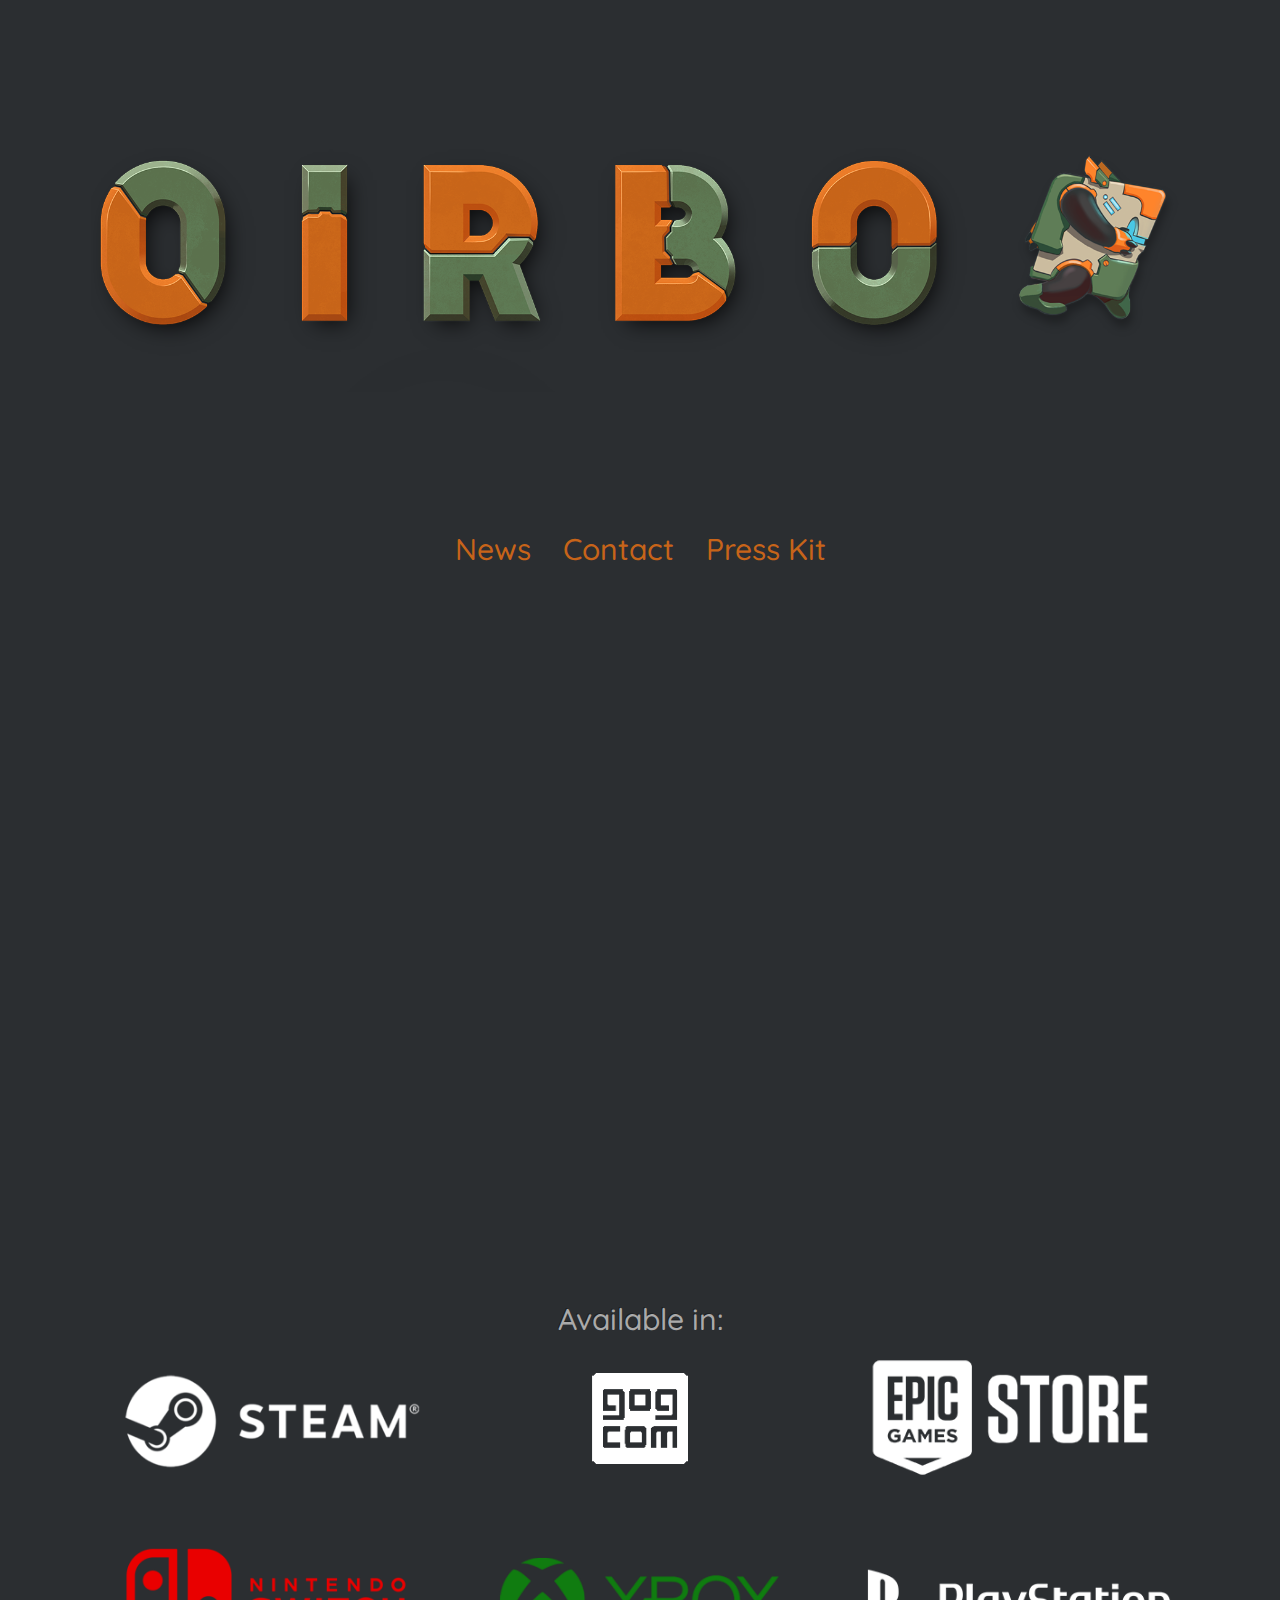
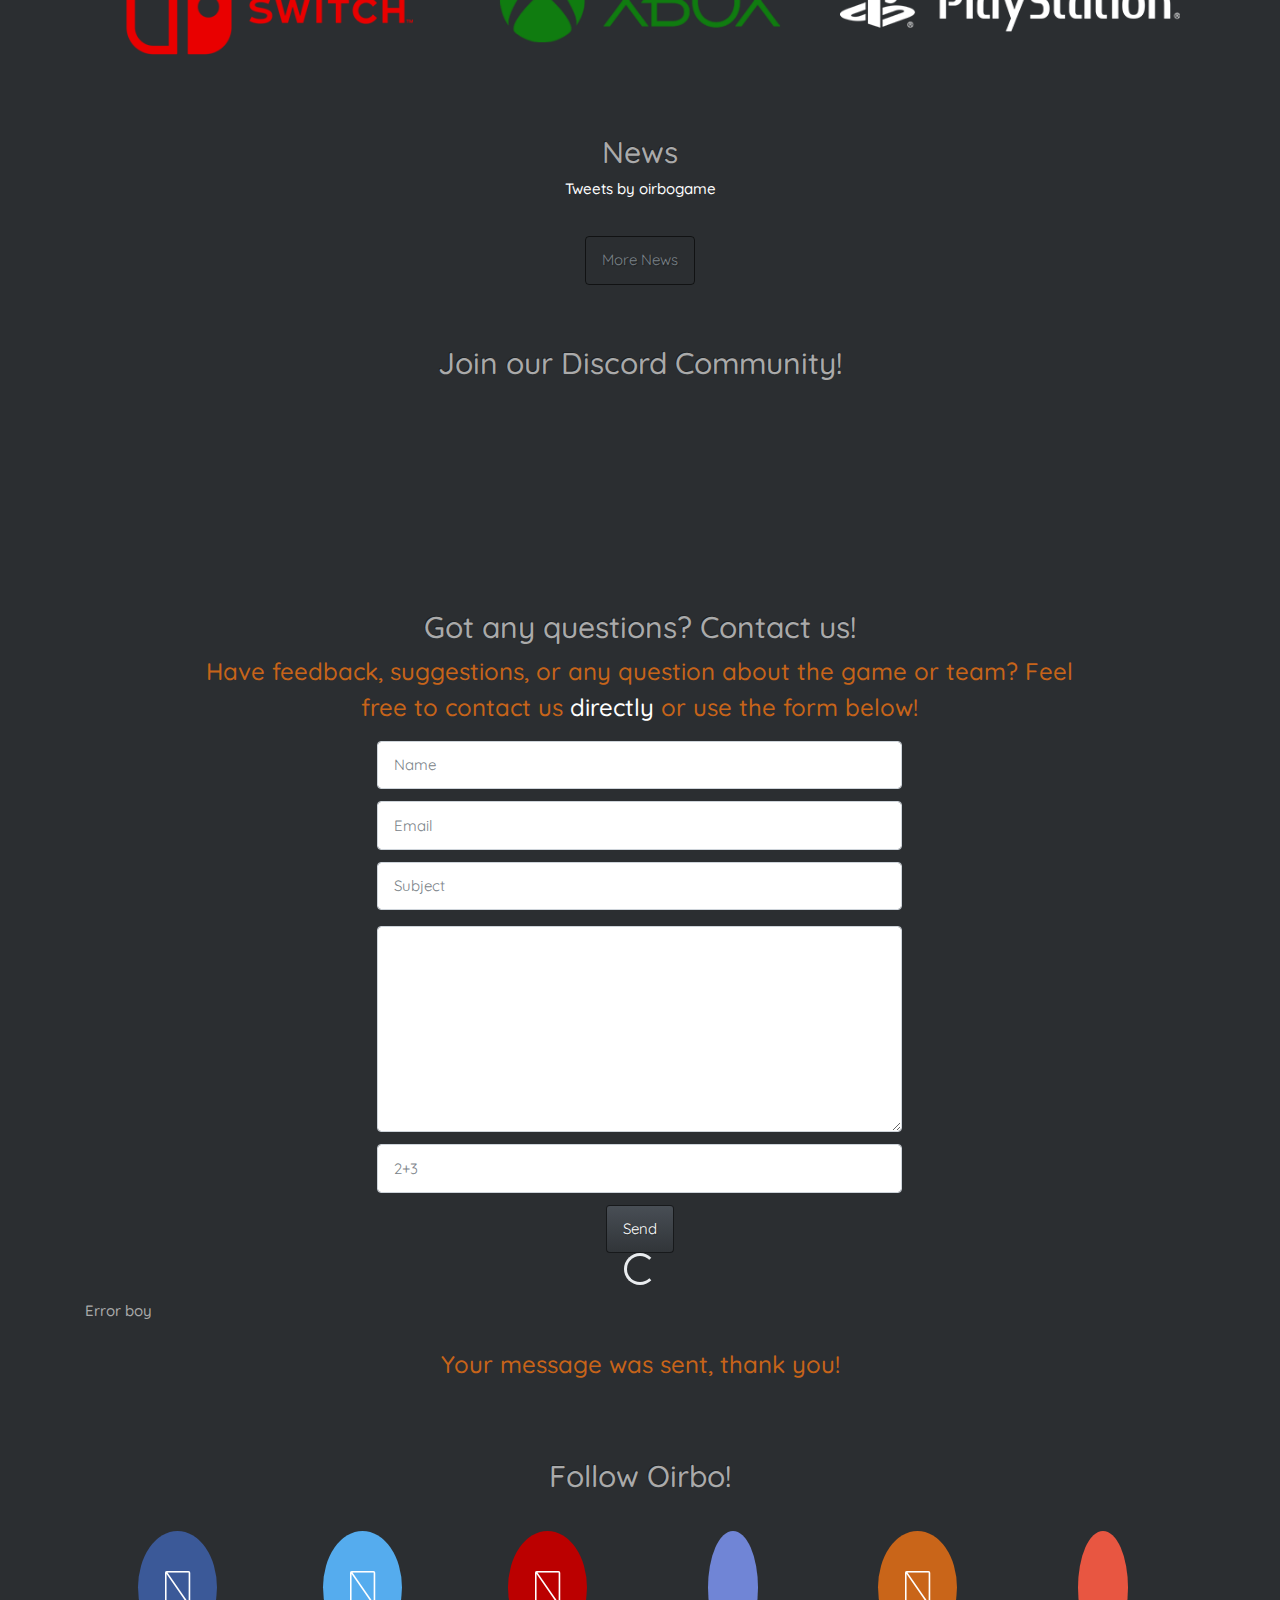
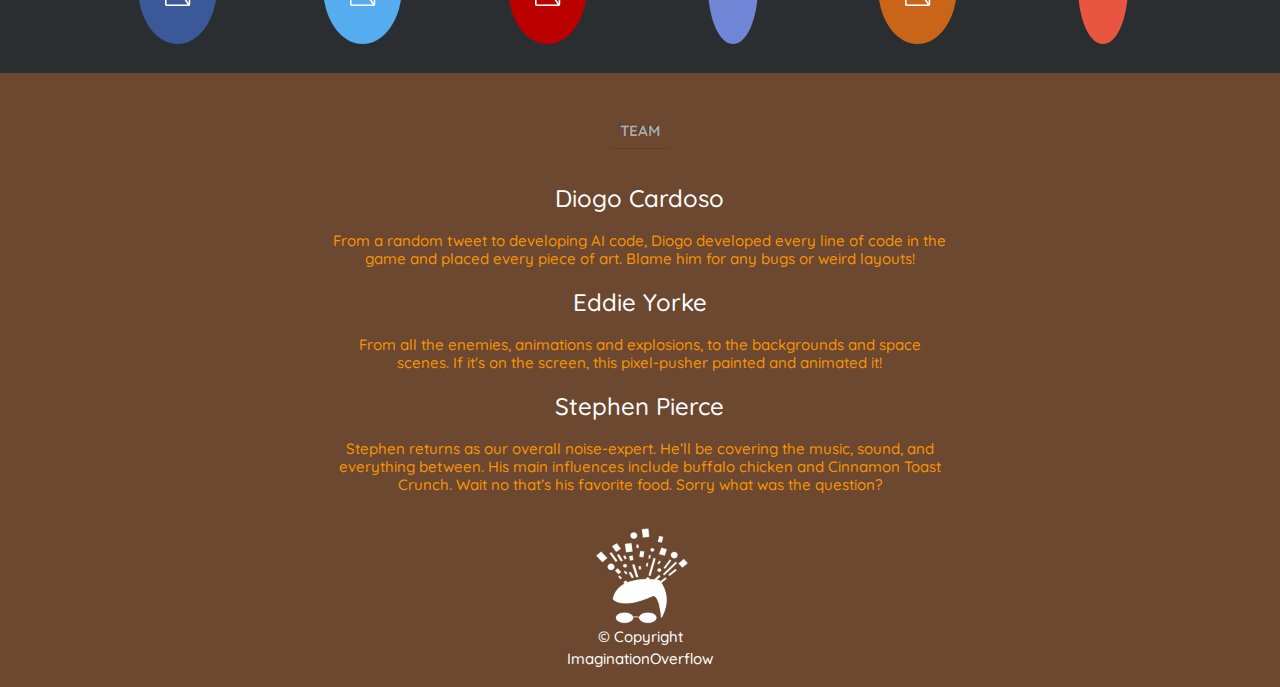
<file: index.html>
<!DOCTYPE html>
<html lang="en">
	<head>
<!-- Global site tag (gtag.js) - Google Analytics -->
<script async src="https://www.googletagmanager.com/gtag/js?id=UA-41424791-26"></script>
<script>
	
  window.dataLayer = window.dataLayer || [];
  function gtag(){dataLayer.push(arguments);}
  gtag('js', new Date());

  gtag('config', 'UA-41424791-26');
</script>

<!-- Primary Meta Tags -->
<title>Oirbo</title>
<meta name="title" content="Oirbo">
<meta name="description" content="Explore a labyrinthian spacecraft and discover its mysteries and purpose. Help Oirbo navigate a metroidvania inspired, hand-drawn, 2D action-platformer full of secrets to uncover, areas to explore and enemies to dismantle. The choices are yours to make, how will you unravel the twisted story?
">
<meta charset="utf-8" />
<meta name="viewport" content="width=device-width, initial-scale=1, shrink-to-fit=no" />
<meta name="robots" content="index, follow">
<meta http-equiv="Content-Type" content="text/html; charset=utf-8">
<meta name="language" content="English">
<meta name="revisit-after" content="1 days">
<meta name="author" content="Diogo Cardoso">
<!-- Open Graph -->
<meta property="og:type" content="website">
<meta property="og:url" content="https://oirbo.com/">
<meta property="og:title" content="Oirbo">
<meta property="og:description" content="Explore a labyrinthian spacecraft and discover its mysteries and purpose. Help Oirbo navigate a metroidvania inspired, hand-drawn, 2D action-platformer full of secrets to uncover, areas to explore and enemies to dismantle. The choices are yours to make, how will you unravel the twisted story?">
<meta property="og:image" content="https://oirbo.com/imgs/metabanner.png">
<meta property="og:video" content="https://www.youtube.com/watch?v=ZQxJly5sbVQ">
<meta property="og:locale" content="en_US">
<meta property="og:site_name" content="Oirbo">
<meta property="og:image" content="https://oirbo.com/imgs/metabanner.png">
<meta property="og:image:secure_url" content="https://oirbo.com/imgs/metabanner.png">
<meta property="og:image:width" content="616">
<meta property="og:image:height" content="353">
<!-- Facebook -->
<meta name="fb:admins" content="584827775337159">
<!-- Twitter -->
<meta property="twitter:card" content="summary_large_image">
<meta property="twitter:url" content="https://oirbo.com/">
<meta property="twitter:title" content="Oirbo">
<meta property="twitter:creator" content="@imaginationover">
<meta property="twitter:site" content="@oirbogame">
<meta property="twitter:description" content="Explore a labyrinthian spacecraft and discover its mysteries and purpose. Help Oirbo navigate a metroidvania inspired, hand-drawn, 2D action-platformer full of secrets to uncover, areas to explore and enemies to dismantle. The choices are yours to make, how will you unravel the twisted story?
">
<meta property="twitter:image" content="https://oirbo.com/imgs/metabanner.png">

	
				<link rel="apple-touch-icon" sizes="180x180" href="/mfavicon/apple-touch-icon.png"/>
		<link rel="icon" type="image/png" sizes="32x32" href="/mfavicon/favicon-32x32.png"/>
		<link rel="icon" type="image/png" sizes="16x16" href="/mfavicon/favicon-16x16.png"/>
		<link rel="manifest" href="/mfavicon/site.webmanifest"/>
		<link rel="mask-icon" href="/mfavicon/safari-pinned-tab.svg" color="#5bbad5"/>
		<link rel="shortcut icon" href="/mfavicon/favicon.ico"/>
		<meta name="msapplication-TileColor" content="#da532c"/>
		<meta name="msapplication-config" content="/mfavicon/browserconfig.xml"/>
		<meta name="theme-color" content="#ffffff"/>
		
		<!-- Required meta tags -->

		<!-- Bootstrap CSS -->
		<link rel="stylesheet" href="https://stackpath.bootstrapcdn.com/bootstrap/4.3.1/css/bootstrap.min.css"
        integrity="sha384-ggOyR0iXCbMQv3Xipma34MD+dH/1fQ784/j6cY/iJTQUOhcWr7x9JvoRxT2MZw1T" crossorigin="anonymous" />
		<link rel="stylesheet" href="https://cdnjs.cloudflare.com/ajax/libs/font-awesome/4.7.0/css/font-awesome.min.css">
			<link rel="stylesheet" href="https://use.fontawesome.com/releases/v5.8.1/css/all.css" integrity="sha384-50oBUHEmvpQ+1lW4y57PTFmhCaXp0ML5d60M1M7uH2+nqUivzIebhndOJK28anvf" crossorigin="anonymous">
				<link rel="stylesheet" href="css/bootstrap.min.css" />
				<link rel="stylesheet" href="css/bootstrap_and_overides.css" />
				<title>Oirbo</title>

			</head>
			<body>
				<div class="container" >
					<img src="imgs/banner.png" class="img-fluid" alt="Banner" />
					<ul class="nav justify-content-center">
						<li class="nav-item">
							<a class="nav-link" href="#news" >News</a>
						</li>
						<li class="nav-item">
							<a class="nav-link" href="#contact">Contact</a>
						</li>
						
						<li class="nav-item">
							<a class="nav-link" href="/presskit">Press Kit</a>
						</li>


					</ul>
					<div class="row" id="screens">
					<div class="video-container">
  <iframe src="https://www.youtube.com/embed/ZQxJly5sbVQ" frameborder="0" allow="accelerometer; autoplay; encrypted-media; gyroscope; picture-in-picture" allowfullscreen></iframe>
</div>
					
					<!--  
						<div id="carouselExampleIndicators" class="carousel slide" data-ride="carousel">
							<ol class="carousel-indicators">
								<li data-target="#carouselExampleIndicators" data-slide-to="0" class="active"/>
								<li data-target="#carouselExampleIndicators" data-slide-to="1"/>
								<li data-target="#carouselExampleIndicators" data-slide-to="2"/>
								<li data-target="#carouselExampleIndicators" data-slide-to="3"/>
								<li data-target="#carouselExampleIndicators" data-slide-to="5"/>
								<li data-target="#carouselExampleIndicators" data-slide-to="6"/>
								<li data-target="#carouselExampleIndicators" data-slide-to="7"/>
								<li data-target="#carouselExampleIndicators" data-slide-to="8"/>
								<li data-target="#carouselExampleIndicators" data-slide-to="9"/>
								<li data-target="#carouselExampleIndicators" data-slide-to="10"/>
							</ol>
							<div class="carousel-inner">
								<div class="carousel-item active">
									<img class="d-block w-100" src="imgs/s1.png" alt="s1" />
								</div>
								<div class="carousel-item">
									<img class="d-block w-100" src="imgs/s2.png" alt="s2" />
								</div>
								<div class="carousel-item">
									<img class="d-block w-100" src="imgs/s3.png" alt="s3" />
								</div>
								<div class="carousel-item">
									<img class="d-block w-100" src="imgs/s4.png" alt="s4" />
								</div>
								<div class="carousel-item">
									<img class="d-block w-100" src="imgs/s5.png" alt="s5" />
								</div>
								<div class="carousel-item">
									<img class="d-block w-100" src="imgs/s6.png" alt="s6" />
								</div>
								<div class="carousel-item">
									<img class="d-block w-100" src="imgs/s7.png" alt="s7" />
								</div>
								<div class="carousel-item">
									<img class="d-block w-100" src="imgs/s8.png" alt="s8" />
								</div>
								<div class="carousel-item">
									<img class="d-block w-100" src="imgs/s9.png" alt="s9" />
								</div>
								<div class="carousel-item">
									<img class="d-block w-100" src="imgs/s10.png" alt="s10" />
								</div>
								
							</div>
							<a class="carousel-control-prev" href="#carouselExampleIndicators" role="button" data-slide="prev">
								<span class="carousel-control-prev-icon" aria-hidden="true"/>
								<span class="sr-only">Previous</span>
							</a>
							<a class="carousel-control-next" href="#carouselExampleIndicators" role="button" data-slide="next">
								<span class="carousel-control-next-icon" aria-hidden="true"/>
								<span class="sr-only">Next</span>
							</a>
						</div>
						-->
					</div>

					<div class="row" id="stores">
						<div class="w-100 text-center mtitle" sty>
							<h2>Available in: </h2>
						</div>
						<div class="col-md">
							<a href="https://store.steampowered.com/app/1074280?utm_source=site" class="mstore">
								<img src="imgs/steamlogo.png" class="img-fluid" />
							</a>
						</div>
						<div class="col-md" >
							<a href="https://www.gog.com/en/game/oirbo" class="mstore">
								<img src="imgs/goglogo.png" class="img-fluid" />
							</a>
						</div>
						<div class="col-md">
							<a href="https://store.epicgames.com/p/oirbo-c063b7" class="mstore">
								<img src="imgs/epic.png" class="img-fluid" />
							</a>
						</div>
						
						
					</div>		
					
					<div class="row" id="stores">
						
					
						<div class="col-md">
							<a href="https://www.nintendo.com/us/store/products/oirbo-switch/?srsltid=AfmBOoqzCUPNRj5SeA3Orj-FFPtJdEuv-2YxYn8PWsxtrZj0mkzWfW6n" class="mstore">
								<img src="imgs/switchlogo.png" class="img-fluid" />
							</a>
						</div>
						<div class="col-md">
							<a href="https://www.microsoft.com/store/apps/9NF744DF5FQ3" class="mstore">
								<img src="imgs/xboxlogo.png" class="img-fluid" />
							</a>
						</div>
						<div class="col-md">
							<a href="https://store.playstation.com/pt-pt/concept/10004777" class="mstore">
								<img src="imgs/pslogo.png" class="img-fluid" />
							</a>
						</div>
					</div>			
					
					<div class="row" id="news">
						<div class="w-100 text-center mtitle" >
							<h2>News</h2>
						</div>
					
						<div class="card-group" style="margin:0px" id="newsContainer">


						</div>
					
						<div></div>
						<div align-items-center style="margin:auto;max-width:500px">
						<a class="twitter-timeline" href="https://twitter.com/oirbogame?ref_src=twsrc%5Etfw">Tweets by oirbogame</a> <script async src="https://platform.twitter.com/widgets.js" charset="utf-8"></script>
						</div>
					</div>
					
					<div id="maillist" class="row" >
						<div align-items-center style="margin:auto;max-width:500px">
							<a href="https://www.patreon.com/imaginationoverflow/posts?tag=Oirbo" target="_blank" class="btn btn-outline-secondary"  >
                        More News
						</a>
						</div>
						</div>

					
					<div id="discordjoin" class="row justify-content-center align-items-center">
						<div class="w-100 text-center mtitle" >
							<h2>Join our Discord Community! </h2>
						</div>

						<iframe src="https://discordapp.com/widget?id=372168682295656460&theme=dark" width="525" height="160" allowtransparency="true" frameborder="0">
						</iframe>

					</div>				

					<div class="row " id="contact" >
						<div class="w-100 text-center mtitle" >
							<h2>Got any questions? Contact us! </h2>
						</div>
						<div class="message_content">


							<div class="col-sm-10 offset-sm-1 text-center">

								<form onSubmit="return handleForm()" id="formid" class="wow fadeIn justify-content-center" data-wow-duration="2s">
									<div class="message_heading_text center-content wow zoomIn" id="messageHeader" data-wow-duration="1s">
										<p>Have feedback, suggestions, or any question about the game or team? Feel free to contact us <a href="mailto:press@imaginationoverflow.com?subject=[Oirbo%20Site]">directly</a> or use the form below!</p>
									</div>
									<div class="form-group myinput">
										<input type="text" class="form-control" id="contactName" name="name" placeholder="Name" required=""/>
									</div>


									<div class="form-group myinput">
										<input type="email" class="form-control validate" id="contactEmail" name="email" placeholder="Email" required=""/>
									</div>

									<div class="form-group myinput">
										<input type="text" class="form-control" id="contactSubject" placeholder="Subject"/>

										<!-- end of form-group -->

										<div class="form-group mt-3 myinput">
											<textarea class="form-control" name="message"  id="contactMessage" rows="8" placeholder="Message" required> </textarea>
										</div>
										
										<div class="form-group myinput">
											<input type="text" class="form-control validate" id="math" name="math" placeholder="2+3" required=""/>
										</div>

										<div class="center-content" id="contactformbut">
											<button type="submit" value="Submit" class="btn btn-primary">Send</button>
										</div>
										<div id="contactFormLoad" class="spinner-border text-light" role="status">
											<span class="sr-only">Loading...</span>
										</div>

									</div>
								</div>




							</form>	

							<div id="message-warning" > Error boy</div>
							<div id="message-success" class="w-100 text-center mtitle" >
								<p>Your message was sent, thank you!</p>
							</i>
						</div>


					</div>
				</div>

				<div class="row" id="social">
					<div class="w-100 text-center mtitle mb-5" >
						<h2>Follow Oirbo! </h2>
					</div>
					<div class="col text-center">
						<a href="http://fb.com/oirbogame" class="fab fa-facebook mt-2"> </a>
					</div>
					<div class="col text-center">
						<a href="http://twitter.com/oirbogame" class="fab fa-twitter mt-2"> </a>
					</div>
					<div class="col text-center">
						<a href="https://www.youtube.com/channel/UC_zdox2LIm3eapKAMm0I_9w" class="fab fa-youtube mt-2"> </a>
					</div>
					<div class="col text-center">
						<a href="https://discord.gg/UPX5HsX" class="fab fa-discord mt-2"> </a>
					</div>
					<div class="col text-center">
						<a href="mailto:press@imaginationoverflow.com?subject=[Oirbo Site]" target="_top" class="far fa-envelope mt-2"> </a>
					</div>
					<div class="col text-center">
						<a href="https://www.patreon.com/imaginationoverflow" class="fab fa-patreon mt-2"> </a>
					</div>
				
				</div>



			</div>
			<!-- Footer -->
			<footer class="page-footer font-small blue-grey lighten-5" style="background-color:#6B482F;padding-top:1px;margin-top:48px">



				<!-- Footer Links -->
				<div class="container text-center text-md-left mt-5">

					<!-- Grid row -->
					<div class="row mt-3 dark-grey-text justify-content-md-center">

						<div class="col-sm-7  text-center">

							<!-- Links -->
							<h6 class="text-uppercase font-weight-bold">Team</h6>
							<hr class="teal accent-3 mb-4 mt-0 d-inline-block mx-auto" style="width: 60px;">
								<p>
									<a class="dark-grey-text" href="https://www.linkedin.com/in/diogocardoso89/">Diogo Cardoso</a>
								</br>	
								<p class="h6 text-warning">From a random tweet to developing AI code, Diogo developed every line of code in the game and placed every piece of art. Blame him for any bugs or weird layouts!
								</p>
							</p>
							<p>
								<a class="dark-grey-text" href="https://eyorke.artstation.com/">Eddie Yorke</a>
							</br>
							<p class="h6 text-warning">From all the enemies, animations and explosions, to the backgrounds and space scenes. If it's on the screen, this pixel-pusher painted and animated it!
							</p>
						</p>
						<p>
							<a class="dark-grey-text" href="http://www.twinravensaudio.com/">Stephen Pierce</a>
						</br>
						<p class="h6 text-warning">Stephen returns as our overall noise-expert. He’ll be covering the music, sound, and everything between. His main influences include buffalo chicken and Cinnamon Toast Crunch. Wait no that’s his favorite food. Sorry what was the question?
						</p>
					</p>



				</div>
				<!-- Grid column -->

				<!-- Grid column -->

				<!-- Grid column -->

				<!-- Grid column -->

				<!-- Grid row -->

			</div>
			<!-- Footer Links -->

			<!-- Copyright -->
			<div class="footer-copyright text-center text-black-50 py-3">
				<div class="text-center myclick">
							
					<a href="http://imaginationoverflow.com">
						<img src="imgs/iologo.png" style="width:100px"/>
						</br>
						<a style="color:white">	© Copyright</br>
						ImaginationOverflow</a>
					</a>
				</div>
			</div>
			<!-- Copyright -->

		</footer>
		<!-- Footer -->
		<!-- Optional JavaScript -->
		<!-- jQuery first, then Popper.js, then Bootstrap JS -->
		<script src="https://code.jquery.com/jquery-3.2.1.min.js">
		</script>
		<script src="https://cdnjs.cloudflare.com/ajax/libs/popper.js/1.14.7/umd/popper.min.js"
    integrity="sha384-UO2eT0CpHqdSJQ6hJty5KVphtPhzWj9WO1clHTMGa3JDZwrnQq4sF86dIHNDz0W1" crossorigin="anonymous">
		</script>
		<script src="https://stackpath.bootstrapcdn.com/bootstrap/4.3.1/js/bootstrap.min.js"
    integrity="sha384-JjSmVgyd0p3pXB1rRibZUAYoIIy6OrQ6VrjIEaFf/nJGzIxFDsf4x0xIM+B07jRM" crossorigin="anonymous">
		</script>

		<script type="text/javascript" src="https://cdn.emailjs.com/dist/email.min.js">
		</script>
		<script type="text/javascript">
       (function(){
          emailjs.init("user_yr5l5uVR3wgEKxRpE9t8q");
		  $('#message-warning').hide();
		  $('#message-success').hide();
		  $('#contactFormLoad').hide();
		  $("#contactMessage").html("");
		  
		  
		    const a = Math.floor(Math.random() * 10); // 0–9
			const b = Math.floor(Math.random() * 10); // 0–9
			var contactMath = $('#formid #math').attr('placeholder', `${a} + ${b}`);
       })();


		</script>
		<script type="text/javascript" src="js/myscript.js">
		</script>
		<script type="text/javascript" src="js/moment.min.js">
		</script>
	</body>
</html>
</file>
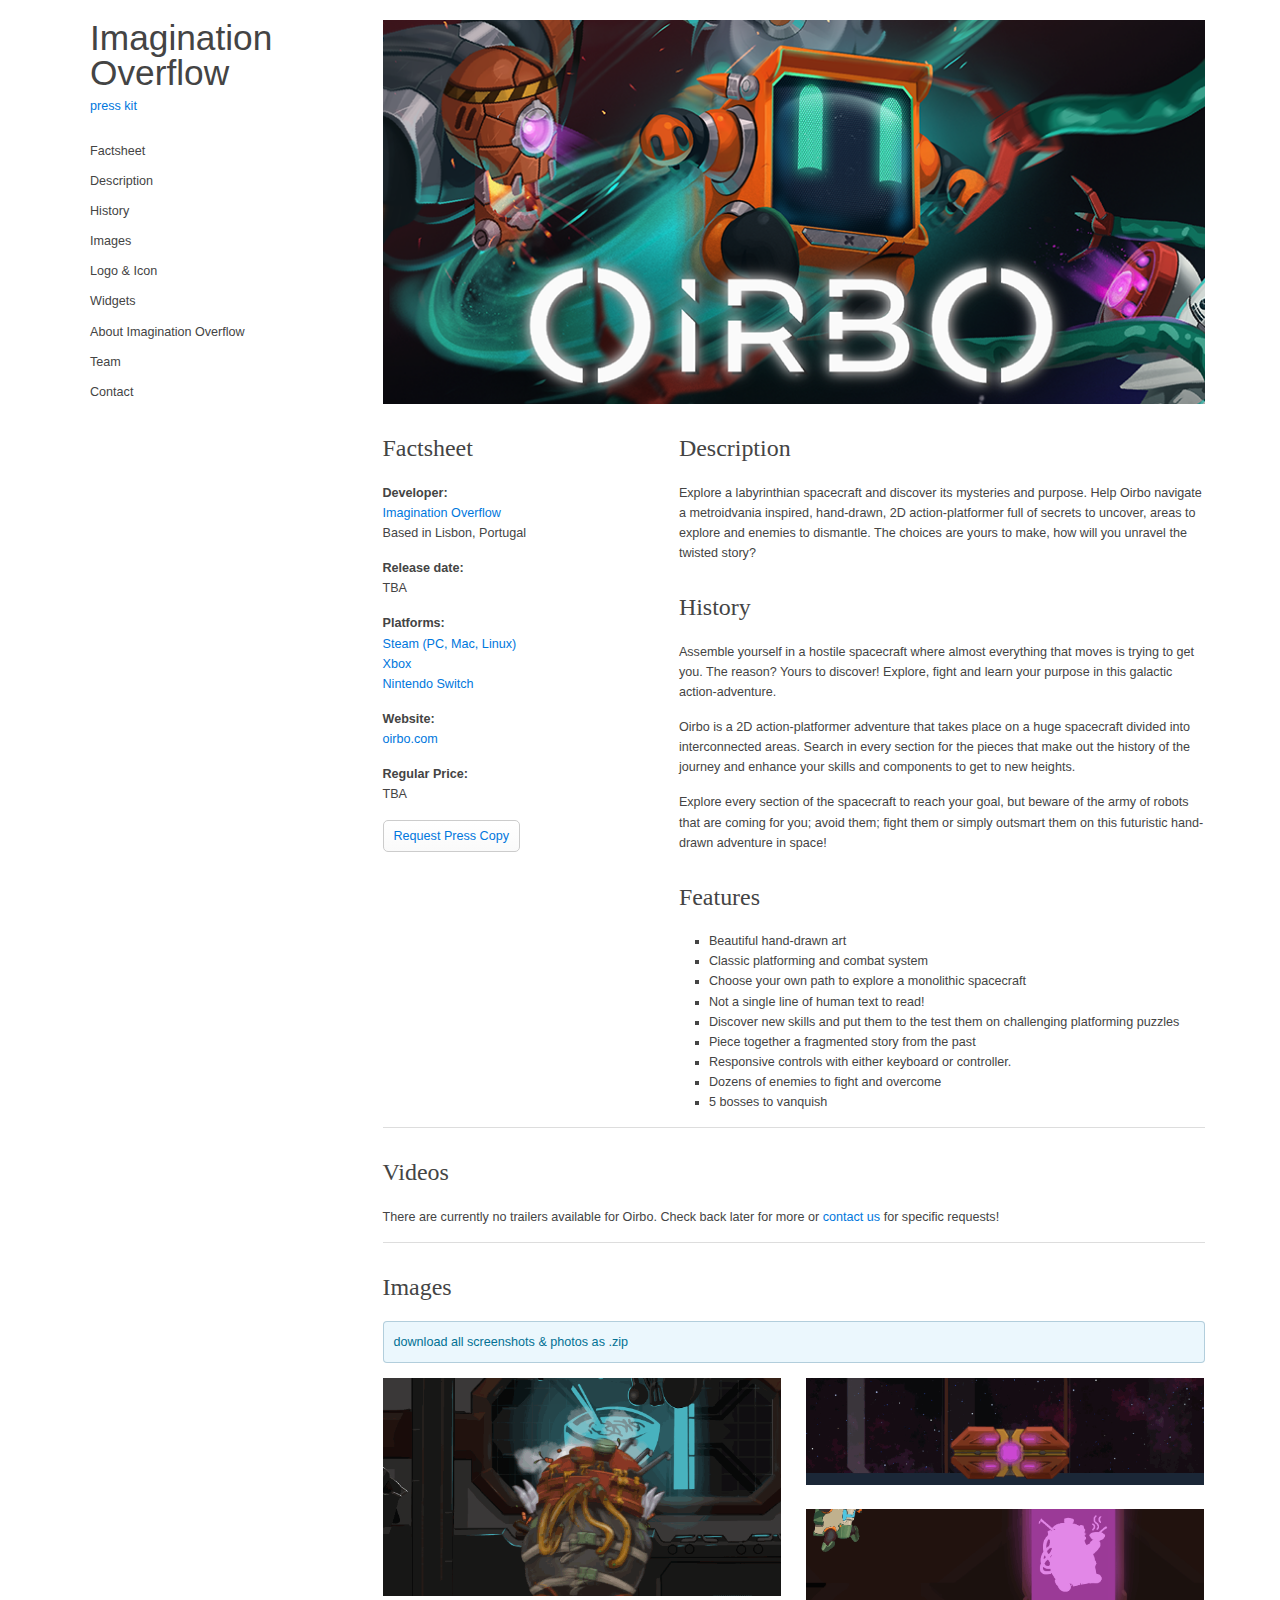
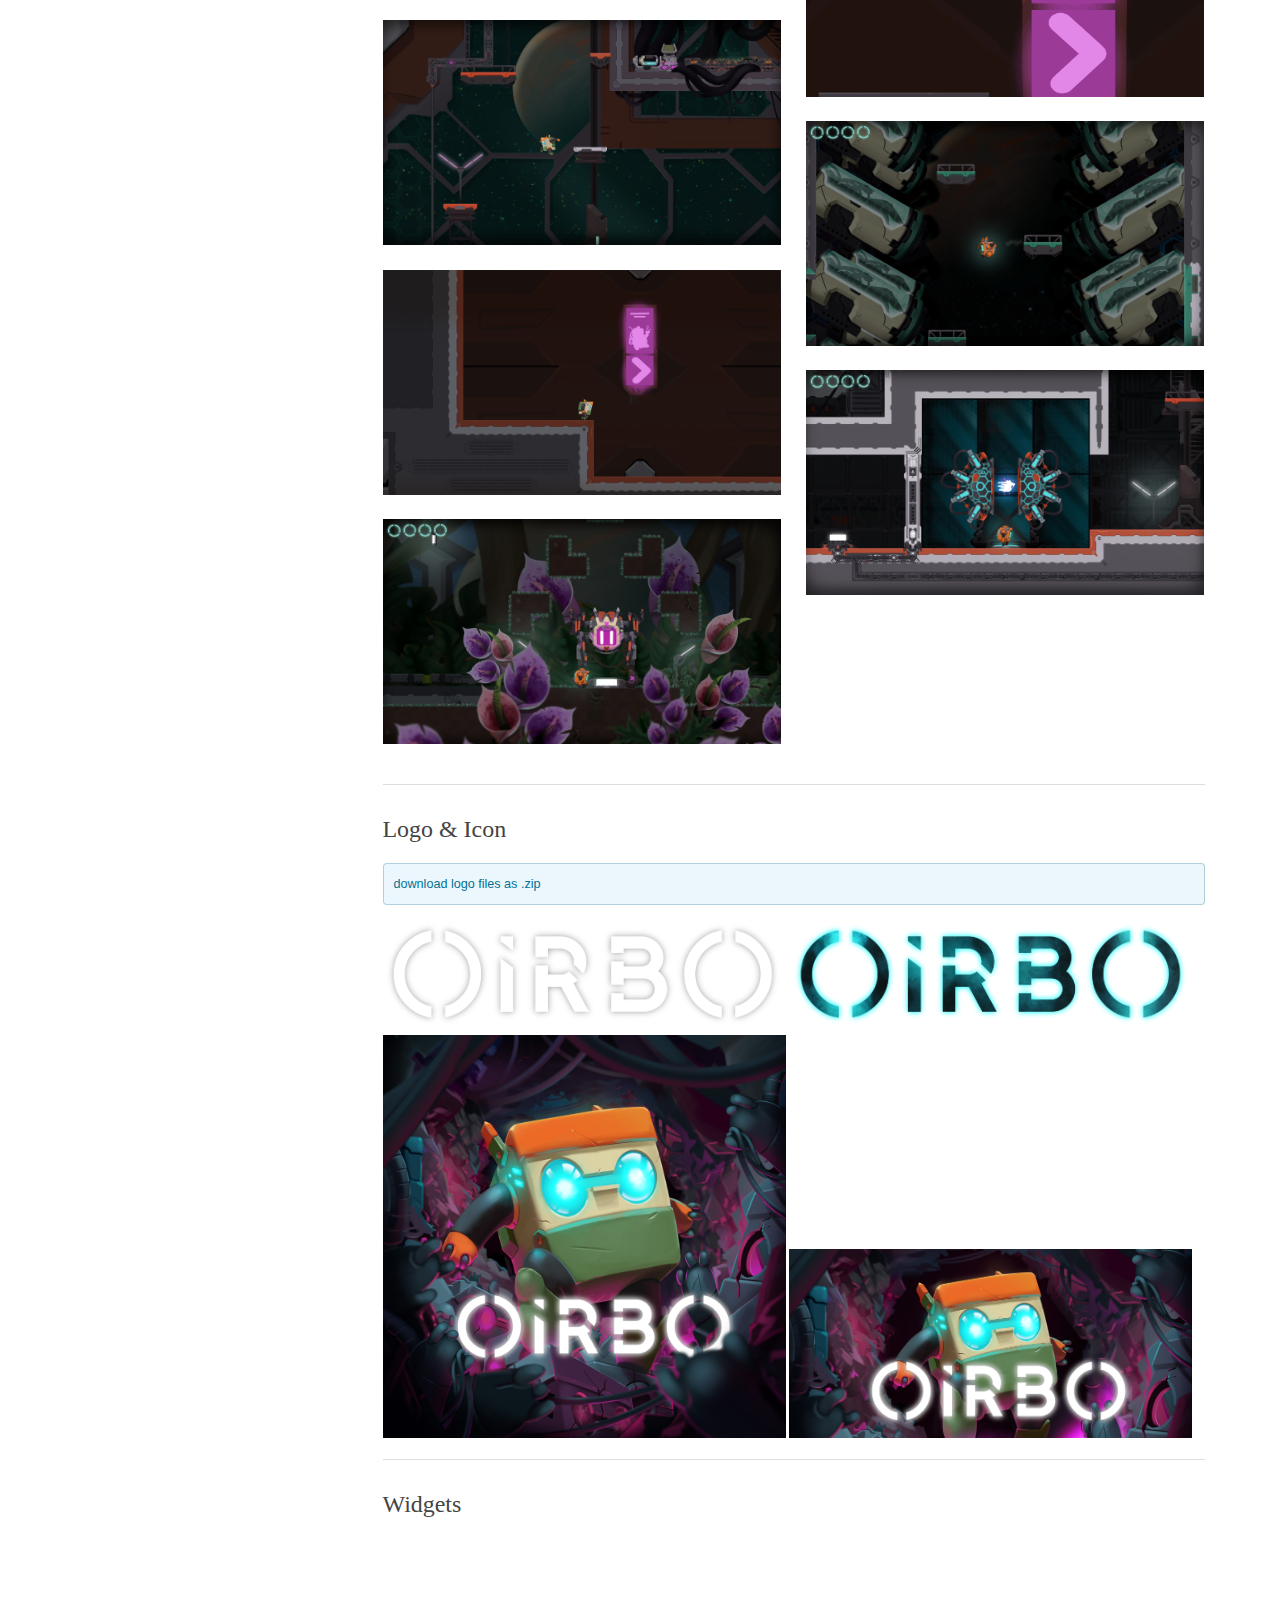
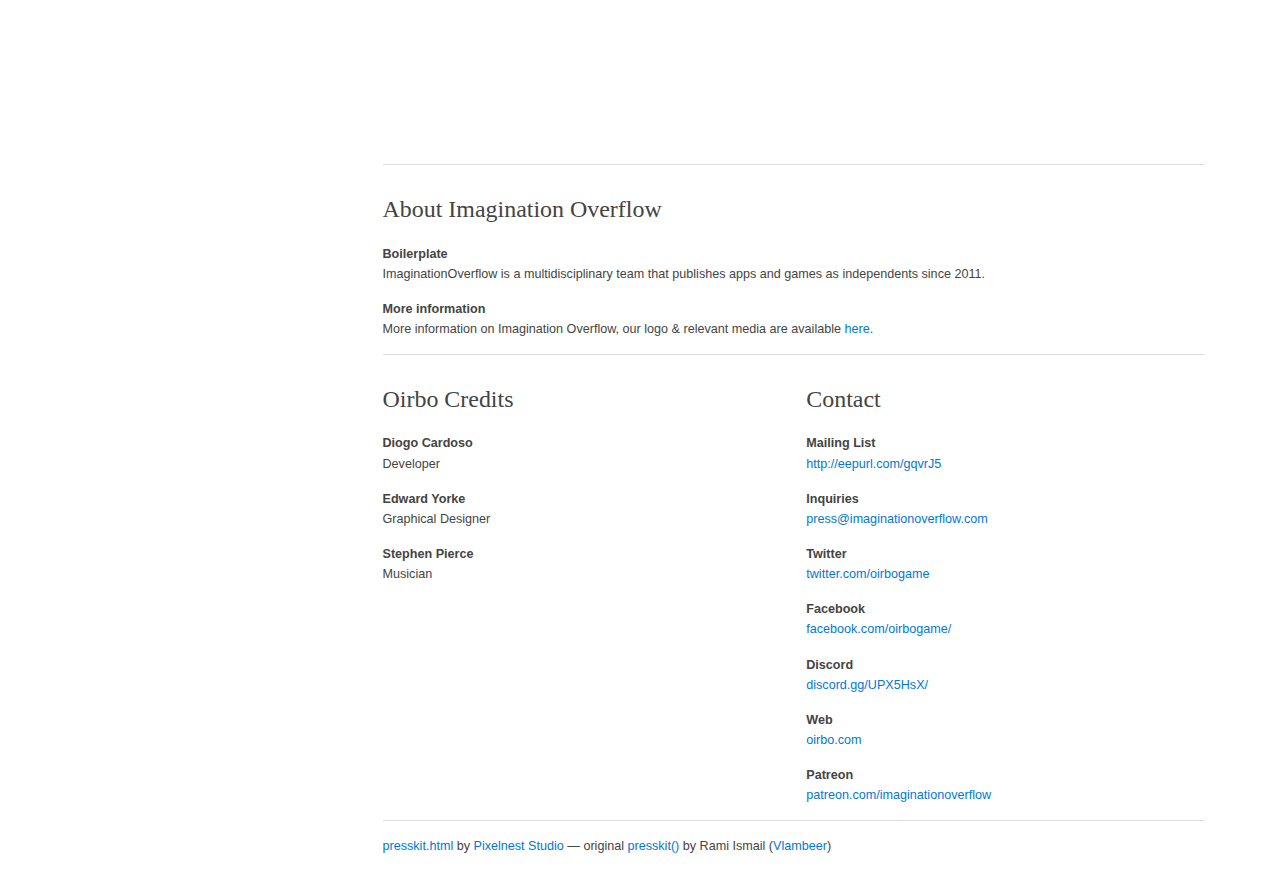
<file: presskit/index.html>
<!DOCTYPE html>
<html>
  <head>
<script async src="https://www.googletagmanager.com/gtag/js?id=UA-41424791-26"></script>
<script>
  window.dataLayer = window.dataLayer || [];
  function gtag(){dataLayer.push(arguments);}
  gtag('js', new Date());

  gtag('config', 'UA-41424791-26');
</script>

<!-- Primary Meta Tags -->
<title>Oirbo - PressKit</title>
<meta name="title" content="Oirbo">
<meta name="description" content="Explore a labyrinthian spacecraft and discover its mysteries and purpose. Help Oirbo navigate a metroidvania inspired, hand-drawn, 2D action-platformer full of secrets to uncover, areas to explore and enemies to dismantle. The choices are yours to make, how will you unravel the twisted story?
">
<meta charset="utf-8" />

    <meta name="viewport" content="width=device-width, initial-scale=1.0">
<meta name="robots" content="index, follow">
<meta http-equiv="Content-Type" content="text/html; charset=utf-8">
<meta name="language" content="English">
<meta name="revisit-after" content="1 days">
<meta name="author" content="Diogo Cardoso">
<!-- Open Graph -->
<meta property="og:type" content="website">
<meta property="og:url" content="https://oirbo.com/">
<meta property="og:title" content="Oirbo - PressKit">
<meta property="og:description" content="Explore a labyrinthian spacecraft and discover its mysteries and purpose. Help Oirbo navigate a metroidvania inspired, hand-drawn, 2D action-platformer full of secrets to uncover, areas to explore and enemies to dismantle. The choices are yours to make, how will you unravel the twisted story?">
<meta property="og:image" content="https://oirbo.com/imgs/metabanner.png">
<meta property="og:locale" content="en_US">
<meta property="og:site_name" content="Oirbo - PressKit">
<meta property="og:image" content="https://oirbo.com/imgs/metabanner.png">
<meta property="og:image:secure_url" content="https://oirbo.com/imgs/metabanner.png">
<meta property="og:image:width" content="616">
<meta property="og:image:height" content="353">
<!-- Facebook -->
<meta name="fb:admins" content="584827775337159">
<!-- Twitter -->
<meta property="twitter:card" content="summary_large_image">
<meta property="twitter:url" content="https://oirbo.com/">
<meta property="twitter:title" content="Oirbo - PressKit">
<meta property="twitter:creator" content="@imaginationover">
<meta property="twitter:site" content="@oirbogame">
<meta property="twitter:description" content="Explore a labyrinthian spacecraft and discover its mysteries and purpose. Help Oirbo navigate a metroidvania inspired, hand-drawn, 2D action-platformer full of secrets to uncover, areas to explore and enemies to dismantle. The choices are yours to make, how will you unravel the twisted story?
">
<meta property="twitter:image" content="https://oirbo.com/imgs/metabanner.png">

    
    <link rel="shortcut icon" href="images/favicon.ico?t=1557337317162">
    
    <link rel="stylesheet" href="../css/normalize.css">
    <link rel="stylesheet" href="../css/master.css">
    
    <!-- Generated by presskit.html 0.6.4 (https://github.com/pixelnest/presskit.html). -->
  </head>
  <body>
    <div class="page grid">
      <nav class="page-nav nav grid__item">
        <h1 class="nav__title">
          <a href="..">Imagination
        Overflow</a>
        </h1>
      
        <aside class="nav__subtitle">
          <a href="..">press kit</a>
        </aside>
      
        <ul class="nav__list">
          <li>
            <a class="nav__item" href="#factsheet">Factsheet</a>
          </li>
      
          <li>
            <a class="nav__item" href="#description">Description</a>
          </li>
      
      
          <li>
            <a class="nav__item" href="#history">History</a>
          </li>
      
      
      
      
          <li>
            <a class="nav__item" href="#images">Images</a>
          </li>
      
          <li>
            <a class="nav__item" href="#logo">Logo & Icon</a>
          </li>
      
          <li>
            <a class="nav__item" href="#widgets">Widgets</a>
          </li>
      
      
      
      
          <li>
            <a class="nav__item" href="#credits">About Imagination
        Overflow</a>
          </li>
      
          <li>
            <a class="nav__item" href="#credits">Team</a>
          </li>
      
          <li>
            <a class="nav__item" href="#contact">Contact</a>
          </li>
        </ul>
      </nav>

      <div class="page-wrapper grid__item">
        <header class="page-header">
          <img src="./images/header.png" alt="Oirbo">
        </header>

        <main class="page-content" role="main">
          <section class="block grid">
            <aside class="factsheet grid__item">
              <h2 id="factsheet" class="factsheet__title">Factsheet</h2>
            
            
              <dl class="factsheet__list">
                <dt>Developer:</dt>
                <dd>
                  <a href="..">Imagination
              Overflow</a>
                </dd>
                <dd>Based in Lisbon, Portugal</dd>
            
                <dt>Release date:</dt>
                <dd>TBA</dd>
            
                <dt>Platforms:</dt>
                <dd>
                  <a href="https://store.steampowered.com/app/1074280">Steam (PC, Mac, Linux)</a>
                </dd>
                <dd>
                  <a href="https://www.microsoft.com/store/apps/9P7WRZWT294V">Xbox</a>
                </dd>
                <dd>
                  <a href="https://www.nintendo.com/games/detail/stellar-interface-switch/">Nintendo Switch</a>
                </dd>
            
                <dt>Website:</dt>
                <dd>
                  <a href="http://oirbo.com">oirbo.com</a>
                </dd>
            
                <dt>Regular Price:</dt>
                <dd> TBA</dd>
              </dl>
            
              <p class="press">
                <a href="mailto:press@imaginationoverflow.com" class="button" tabindex="0">
                  Request Press Copy
                </a>
              </p>
            </aside>

            <article class="description grid__item">
              <h2 id="description">Description</h2>
              <p>Explore a labyrinthian spacecraft and discover its mysteries and purpose. Help Oirbo navigate a metroidvania inspired, hand-drawn, 2D action-platformer full of secrets to uncover, areas to explore and enemies to dismantle. The choices are yours to make, how will you unravel the twisted story?
                
              </p>
              
              <h2 id="history">History</h2>
              
              <h3></h3>
              <p>Assemble yourself in a hostile spacecraft where almost everything that moves is trying to get you. The reason? Yours to discover! Explore, fight and learn your purpose in this galactic action-adventure.</p>
              <h3></h3>
              <p> Oirbo is a 2D action-platformer adventure that takes place on a huge spacecraft divided into interconnected areas. Search in every section for the pieces that make out the history of the journey and enhance your skills and components to get to new heights. 
              </p>
              <h3></h3>
              <p>Explore every section of the spacecraft to reach your goal, but beware of the army of robots that are coming for you; avoid them; fight them or simply outsmart them on this futuristic hand-drawn adventure in space!
              </p>

              <h2 id="features">Features</h2>
              <ul>
                <li>Beautiful hand-drawn art</li>
                <li>Classic platforming and combat system</li>
                <li>Choose your own path to explore a monolithic spacecraft</li>
                <li>Not a single line of human text to read!</li>
                <li>Discover new skills and put them to the test them on challenging platforming puzzles</li>
                <li>Piece together a fragmented story from the past</li>
                <li>Responsive controls with either keyboard or controller.</li>
                <li>Dozens of enemies to fight and overcome</li>
                <li>5 bosses to vanquish</li>
              </ul>
            </article>
          </section>

          <section class="block">
            <h2 id="videos">Videos</h2>
          
            <p>There are currently no trailers available for Oirbo. Check back later for more or <a href="#contact">contact us</a> for specific requests!</p>
          </section>
          
          <section class="block">
            <h2 id="images">Images</h2>
          
            <aside class="block__notice">
              <a href="images/images.zip">
                download all screenshots & photos as .zip
              </a>
            </aside>
          
            <div class="gallery" id="gallery">
              <div class="gallery__item">
                <a href="images/bossgif.gif">
                  <img src="images/bossgif.gif" alt="bossgif">
                </a>
              </div>
              <div class="gallery__item">
                <a href="images/chestgif.gif">
                  <img src="images/chestgif.gif" alt="chestgif">
                </a>
              </div>
              <div class="gallery__item">
                <a href="images/oirbogif.gif">
                  <img src="images/oirbogif.gif" alt="oirbogif">
                </a>
              </div>
              <div class="gallery__item">
                <a href="images/s1.png">
                  <img src="images/s1.png" alt="s1">
                </a>
              </div>
              <div class="gallery__item">
                <a href="images/s2.png">
                  <img src="images/s2.png" alt="s2">
                </a>
              </div>
              <div class="gallery__item">
                <a href="images/s3.png">
                  <img src="images/s3.png" alt="s3">
                </a>
              </div>
              <div class="gallery__item">
                <a href="images/s4.png">
                  <img src="images/s4.png" alt="s4">
                </a>
              </div>
              <div class="gallery__item">
                <a href="images/s5.png">
                  <img src="images/s5.png" alt="s5">
                </a>
              </div>
            </div>
          </section>
          
          <section class="block">
            <h2 id="logo">Logo & Icon</h2>
          
            <aside class="block__notice">
              <a href="images/logo.zip">
                download logo files as .zip
              </a>
            </aside>
          
            <a href="images/logo01.png">
              <img src="images/logo01.png" alt="logo01" class="logo">
            </a>
            <a href="images/logo02.png">
              <img src="images/logo02.png" alt="logo02" class="logo">
            </a>
            <a href="images/logo03.jpg">
              <img src="images/logo03.jpg" alt="logo03" class="logo">
            </a>
            <a href="images/logo04.png">
              <img src="images/logo04.png" alt="logo04" class="logo">
            </a>
          </section>
          <section class="block">
            <h2 id="widgets">Widgets</h2>
          
            <div class="grid">
          
            </div>
          
            <p>
              <iframe src="http://store.steampowered.com/widget/1074280/" frameborder="0" class="widget widget--steam"></iframe>
            </p>
          
          
          
          </section>
          
          
          <section class="block">
            <h2 id="about">About Imagination
            Overflow</h2>
          
            <dl>
              <dt>Boilerplate</dt>
              <dd>
          ImaginationOverflow is a multidisciplinary team that publishes apps and games as independents since 2011.
            </dd>
          
              <dt>More information</dt>
              <dd>More information on Imagination
            Overflow, our logo & relevant media are available <a href="https://imaginationoverflow.com/presskit">here</a>.</dd>
            </dl>
          </section>
          <section class="block grid _team-fix-margin-top">
            <article class="grid__item grid__item--flexible">
              <h2 id="credits">Oirbo Credits</h2>
          
              <dl>
                <dt>Diogo Cardoso</dt>
          
                <dd>
                    Developer
                </dd>
                <dt>Edward Yorke </dt>
          
                <dd>
                    Graphical Designer
                </dd>
                <dt>Stephen Pierce </dt>
          
                <dd>
                    Musician
                </dd>
              </dl>
            </article>
          
            <article class="grid__item grid__item--flexible">
              <h2 id="contact">Contact</h2>
          
              <dl>
                <dt>Mailing List</dt>
          
                <dd>
                  <a href="mailto:http://eepurl.com/gqvrJ5">http://eepurl.com/gqvrJ5</a>
          
                </dd>
                <dt>Inquiries</dt>
          
                <dd>
                  <a href="mailto:press@imaginationoverflow.com">press@imaginationoverflow.com</a>
          
                </dd>
                <dt>Twitter</dt>
          
                <dd>
          
                  <a href="https://twitter.com/oirbogame">twitter.com/oirbogame</a>
                </dd>
                <dt>Facebook</dt>
          
                <dd>
          
                  <a href="https://www.facebook.com/oirbogame/">facebook.com/oirbogame/</a>
                </dd>
                <dt>Discord</dt>
          
                <dd>
          
                  <a href="https://discord.gg/UPX5HsX/">discord.gg/UPX5HsX/</a>
                </dd>
                <dt>Web</dt>
          
                <dd>
          
                  <a href="http://oirbo.com">oirbo.com</a>
                </dd>
                <dt>Patreon</dt>
          
                <dd>
          
                  <a href="https://www.patreon.com/imaginationoverflow">patreon.com/imaginationoverflow</a>
                </dd>
              </dl>
            </article>
          </section>
        </main>

        <footer class="page-footer">
          <a href="https://github.com/pixelnest/presskit.html">presskit.html</a> by <a href="http://pixelnest.io">Pixelnest Studio</a> — original <a href="http://dopresskit.com/">presskit()</a> by Rami Ismail (<a href="http://www.vlambeer.com/">Vlambeer</a>)
        </footer>
      </div>
    </div>

    <script src="../js/masonry.min.js"></script>
    <script src="../js/imagesloaded.min.js"></script>
    <script>
      // Initialize the grid on the images gallery.
      document.addEventListener('DOMContentLoaded', function onContentLoaded() {
        var images = document.querySelector('#gallery')
    
        imagesLoaded(images, function onImagesLoaded() {
          new Masonry(images, {
            itemSelector: '.gallery__item'
          })
        })
      })
    </script>
    
    <script>
      (function(i,s,o,g,r,a,m){i['GoogleAnalyticsObject']=r;i[r]=i[r]||function(){
      (i[r].q=i[r].q||[]).push(arguments)},i[r].l=1*new Date();a=s.createElement(o),
      m=s.getElementsByTagName(o)[0];a.async=1;a.src=g;m.parentNode.insertBefore(a,m)
      })(window,document,'script','https://www.google-analytics.com/analytics.js','ga');
      ga('create', 'UA-41424791-12', 'auto');
      ga('send', 'pageview');
    </script>
  </body>
</html>
</file>
<file: css/master.css>
@charset "UTF-8";

/* ---------------------------------------------------------- *\
 * Globals.
\* ---------------------------------------------------------- */

.mbtn {
    background-color: DodgerBlue; /* Blue background */
    border: none; /* Remove borders */
    color: white; /* White text */
    padding: 12px 16px; /* Some padding */
    font-size: 16px; /* Set a font size */
    cursor: pointer; /* Mouse pointer on hover */
}

/* Darker background on mouse-over */
.mbtn:hover {
    background-color: RoyalBlue;
}

html {
  box-sizing: border-box;
}

*,
*::before,
*::after {
  box-sizing: inherit;
}

body {
  position: relative;

  min-height: 100vh;
  margin: 0;
}

/* ---------------------------------------------------------- *\
 * Typography & colors.
\* ---------------------------------------------------------- */

html {
  color: #444444;

  font: 62.5%/1.6 "Trebuchet MS", Arial, Helvetica, sans-serif;
}

body {
  font-size: 1.26em;
}

h1,
h2 {
  font-family: Georgia, "Times New Roman", Times, serif;
  font-weight: normal;
}

::-moz-selection {
  color: white;
  background: #3398ff;
}

::selection {
  color: white;
  background: #3398ff;
}

/* ---------------------------------------------------------- *\
 * Basic elements.
\* ---------------------------------------------------------- */

h1 {
  margin: 0;

  font-size: 2.8em;
}

h2 {
  margin: 25px 0 15px 0;

  font-size: 1.9em;
}

h3 {
  font-size: inherit;
  font-weight: bold;
}

img {
  max-width: 100%;
}

p {
  margin: 15px 0;
}

p:last-child {
  margin-bottom: 0;
}

/* Lists. */

ul,
ol {
  margin: 15px 0;
  padding-left: 30px;
}

ul:last-child,
ol:last-child {
  margin-bottom: 0;
}

ul {
  list-style-type: square;
}

dl {
  margin: 0;
}

dt {
  font-weight: bold;
}

dd {
  margin: 0;
}

dd + dt {
  margin-top: 15px;
}

/* ---------------------------------------------------------- *\
 * Layout.
\* ---------------------------------------------------------- */

body {
  padding: 20px 0;
}

.page {
  max-width: 1180px;
  margin: 0 auto;
  padding: 0 25px;
}

@media (min-width: 800px) {
  .page {
    display: -webkit-box;
    display: -ms-flexbox;
    display: flex;
  }

  .page-nav {
    min-width: 25%;
  }

  .page-wrapper {
    max-width: 75%;
  }

  .factsheet {
    min-width: 33%;
  }
}

/* ---------------------------------------------------------- *\
 * Components - Links.
\* ---------------------------------------------------------- */

a,
a:visited {
  color: #0077dd;

  text-decoration: none;
}

a:hover {
  color: #005599;

  text-decoration: underline;
}

a:focus {
  outline: thin dotted;
}

a:active,
a:hover {
  outline: none;
}

/* ---------------------------------------------------------- *\
 * Components - Page Header.
\* ---------------------------------------------------------- */

.page-header img {
  display: block;
}

/* ---------------------------------------------------------- *\
 * Components - Nav.
\* ---------------------------------------------------------- */

.nav {
  margin-bottom: 30px;
}

.nav__title {
  padding: 0 15px;

  font-family: "Trebuchet MS", Arial, Helvetica, sans-serif;
  line-height: 1;
}

.nav__title a,
.nav__title a:visited,
.nav__title a:hover {
  color: inherit;

  text-decoration: none;
}

.nav__subtitle {
  padding: 5px 15px;
}

.nav__list {
  padding: 0;

  list-style: none;
}

.nav__item,
.nav__item:visited {
  display: block;

  padding: 5px 15px;

  color: inherit;
}

.nav__item:hover {
  color: inherit;
  background: rgba(0, 0, 0, 0.05);

  text-decoration: none;
}

.nav__item:focus {
  background: rgba(0, 0, 0, 0.05);
  outline: none;
}

/* ---------------------------------------------------------- *\
 * Components - Block.
\* ---------------------------------------------------------- */

.block {
  margin-bottom: 15px;
  padding-bottom: 15px;

  border-bottom: 1px solid rgb(221, 221, 221);
}

.block__notice {
  margin-bottom: 15px;
  padding: 10px;

  color: #027194;
  background: #ebf7fd;
  border: 1px solid rgba(45,112,145,0.3);
  border-radius: 4px;
}

.block__notice a {
  color: inherit;
}

/* ---------------------------------------------------------- *\
 * Components - Grid.
\* ---------------------------------------------------------- */

@media (min-width: 800px) {
  .grid {
    display: -webkit-box;
    display: -ms-flexbox;
    display: flex;
  }

  .grid__item:not(:first-child) {
    padding-left: 25px;
  }

  .grid__item--flexible {
    -webkit-box-flex: 1;
    -ms-flex: 1;
        flex: 1;
  }
}

/* ---------------------------------------------------------- *\
 * Components - Images Gallery.
\* ---------------------------------------------------------- */

.gallery {
  margin-left: -25px;

  font-size: 0; /* Disable the small space below the images. */
}

.gallery__item {
  float: left;

  width: 100%;
  padding-bottom: 25px;
  padding-left: 25px;
}

.gallery__item img {
  width: 100%;
}

@media (min-width: 800px) {
  .gallery__item {
    width: 50%;
  }
}

/* ---------------------------------------------------------- *\
 * Components - Logo.
\* ---------------------------------------------------------- */

@media (min-width: 800px) {
  .logo {
    max-width: 49%;
  }
}

/* ---------------------------------------------------------- *\
 * Components - Video player.
\* ---------------------------------------------------------- */

.video-player {
  position: relative;

  padding-bottom: 56.25%; /* 16:9 */
}

.video-player__frame {
  position: absolute;
  top: 0;
  left: 0;

  width: 100%;
  height: 100%;
}

/* ---------------------------------------------------------- *\
 * Components - Quote.
\* ---------------------------------------------------------- */

.quote__content {
  margin: 0;
}

.quote__content::before {
  content: open-quote;
}

.quote__content::after {
  content: close-quote;
}

.quote__author::before {
  content: "-";
}

/* ---------------------------------------------------------- *\
 * Components - Button.
\* ---------------------------------------------------------- */

.button {
  display: inline-block;

  padding: 5px 10px;

  background: -webkit-linear-gradient(top, white, #fafafa);
  background:         linear-gradient(to bottom, white, #fafafa);
  border: 1px solid #cccccc;
  border-radius: 5px;
}

.button:hover {
  cursor: pointer;
  text-decoration: none;
}

.button:focus {
  border: 1px solid #3398ff;
  outline: none;
}

.button:active {
  color: white;
  background: -webkit-linear-gradient(top, #3398ff, #0077dd);
  background:         linear-gradient(to bottom, #3398ff, #0077dd);
}

/* ---------------------------------------------------------- *\
 * Widgets.
\* ---------------------------------------------------------- */

.widget {
  width: 100%;
}

.widget--steam {
  height: 190px;
}

.widget--humble {
  height: 328px;
}

@media (max-width: 505px) {
  .widget--humble {
    height: 205px;
  }
}

.widget--itch {
  height: 167px;
}

.widget--bandcamp {
  width: 100%;
  height: 120px;

  border: 0;
}

/* ---------------------------------------------------------- *\
 * Hacks.
\* ---------------------------------------------------------- */

@media (min-width: 800px) {
  ._team-fix-margin-top {
    margin-top: -15px;
  }
}
</file>
